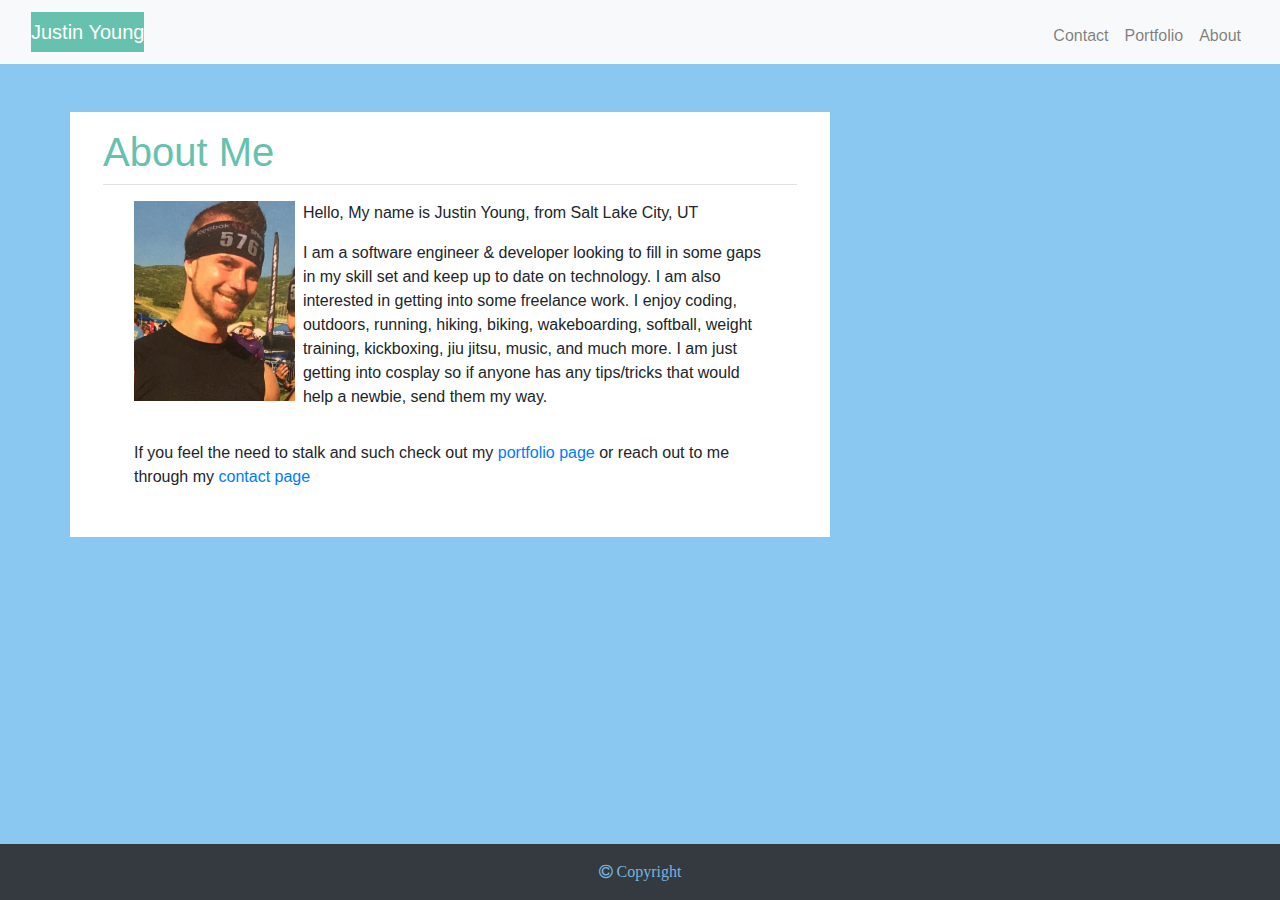
<file: hw2_justin_young/index.html>
<!DOCTYPE html>
<html lang="en">

<head>
    <meta charset="UTF-8">
    <meta name="viewport" content="width=device-width, initial-scale=1.0">

    <!-- BootStrap 4 -->
    <!-- CSS only -->
    <link rel="stylesheet" href="https://stackpath.bootstrapcdn.com/bootstrap/4.5.2/css/bootstrap.min.css"
        integrity="sha384-JcKb8q3iqJ61gNV9KGb8thSsNjpSL0n8PARn9HuZOnIxN0hoP+VmmDGMN5t9UJ0Z" crossorigin="anonymous">
    <!-- JS, Popper.js, and jQuery -->
    <script src="https://code.jquery.com/jquery-3.5.1.slim.min.js"
        integrity="sha384-DfXdz2htPH0lsSSs5nCTpuj/zy4C+OGpamoFVy38MVBnE+IbbVYUew+OrCXaRkfj"
        crossorigin="anonymous"></script>
    <script src="https://cdn.jsdelivr.net/npm/popper.js@1.16.1/dist/umd/popper.min.js"
        integrity="sha384-9/reFTGAW83EW2RDu2S0VKaIzap3H66lZH81PoYlFhbGU+6BZp6G7niu735Sk7lN"
        crossorigin="anonymous"></script>
    <script src="https://stackpath.bootstrapcdn.com/bootstrap/4.5.2/js/bootstrap.min.js"
        integrity="sha384-B4gt1jrGC7Jh4AgTPSdUtOBvfO8shuf57BaghqFfPlYxofvL8/KUEfYiJOMMV+rV"
        crossorigin="anonymous"></script>

    <!-- FontAwesome 4 -->
    <link rel="stylesheet" href="https://cdnjs.cloudflare.com/ajax/libs/font-awesome/4.7.0/css/font-awesome.min.css">

    <!-- Custom CSS -->
    <link rel="stylesheet" href="./Assets/Styles/styles.css" />


    <title>About Me</title>
</head>

<body>

    <!-- Header section -->
    <!-- Navbar section -->
    <div class="container-fluid mt-0 mb-5 bg-light ">
        <nav class="navbar navbar-expand-sm navbar-light">
            <a class="navbar-brand" href="index.html">Justin Young</a>
            <button class="navbar-toggler d-lg-none" type="button" data-toggle="collapse"
                data-target="#collapsibleNavId" aria-controls="collapsibleNavId" aria-expanded="false"
                aria-label="Toggle navigation">
                <span class="navbar-toggler-icon"></span>
            </button>

            <div class="collapse navbar-collapse" id="collapsibleNavId">
                <ul class="navbar-nav ml-auto mt-2">
                    <li class="nav-item">
                        <a class="nav-link" href="contact.html">Contact</a>
                    </li>
                    <li class="nav-item">
                        <a class="nav-link" href="portfolio.html">Portfolio</a>
                    </li>
                    <li class="nav-item">
                        <a class="nav-link" href="index.html">About</a>
                    </li>
                </ul>
            </div>
        </nav>
    </div>

    <!-- Main Content section-->
    <div class="container bg-transparent">
        <section class="row">
            <div class="col-xs-12 col-sm-8 px-5 py-3 bg-white justify-content-start">
                <div class="row border-bottom">
                    <h1 class="col-xs-12">About Me</h1>
                </div>
                <div class="row m-3">
                    <span class="col-xs-12">
                        <img src="./Assets/Images/Profile-Pic.jpg" alt="Profile Picture" class="float-left mr-2"/>
                        <p>
                            Hello, My name is Justin Young, from Salt Lake City, UT
                        </p>
                        <p>
                            I am a software engineer & developer looking to fill in some gaps in my skill set and keep up to date on technology.
                            I am also interested in getting into some freelance work.
                            I enjoy coding, outdoors, running, hiking, biking, wakeboarding, softball, weight training, kickboxing, jiu jitsu, music, and much more.
                            I am just getting into cosplay so if anyone has any tips/tricks that would help a newbie, send them my way.
                        </p>
                    </span>
                </div>
                <div class="row m-3">
                    <p class="col-xs-12">
                        If you feel the need to stalk and such check out my <a href="portfolio.html">portfolio page</a> or reach out to me through my <a href="contact.html">contact page</a>
                    </p>
                </div>
            </div>
        </section>
    </div>

    <!-- Footer section -->
    <footer class="container-fluid mt-3 mb-0 p-3 bg-dark fixed-bottom">
        <div class="row">
            <div class="col-xs-12 m-auto">
                <i class="fa fa-copyright" aria-hidden="true"> Copyright</i>
            </div>
        </div>
    </footer>

</body>

</html>
</file>
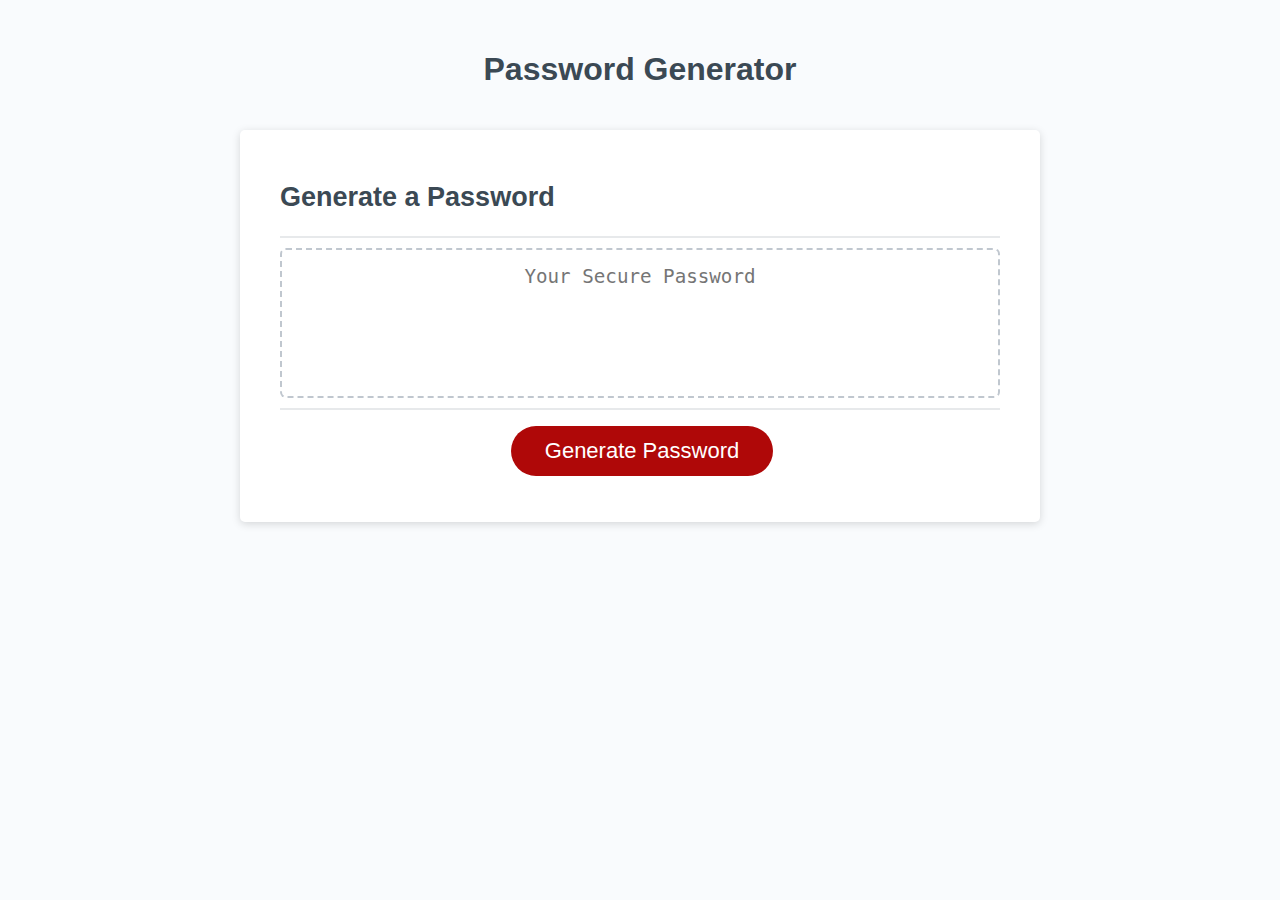
<file: hw3_justin_young/index.html>
<!DOCTYPE html>
<html lang="en">
  <head>
    <meta charset="UTF-8" />
    <meta name="viewport" content="width=device-width, initial-scale=1.0" />
    <meta http-equiv="X-UA-Compatible" content="ie=edge" />
    <link rel="stylesheet" href="style.css" />


    <title>Password Generator</title>
  </head>
  <body>
    <div class="wrapper">
      <!-- Header Section -->
      <header>
        <h1>Password Generator</h1>
      </header>

      <!-- Main Section -->
      <section class="card">
        <div class="card-header">
          <h2>Generate a Password</h2>
        </div>
        <div class="card-body">
          <textarea
            readonly
            id="password"
            placeholder="Your Secure Password"
            aria-label="Generated Password"
          ></textarea>
        </div>
        <div class="card-footer">
          <button id="generate" class="btn">Generate Password</button>
        </div>
      </section>

      <!-- Footer Section -->
    </div>
    <script src="script.js"></script>
  </body>
</html>
</file>
<file: hw2_justin_young/Assets/Styles/styles.css>
:root{
    --primary-color:rgb(102, 194, 174);
    --background-color:rgba(128, 195, 240, 0.911);
}
body{
    margin:0;
    padding:0;
    background-color:var(--background-color);
    font-family: Arial, Helvetica, serif;
}
h1{
    color:var(--primary-color);
}
img{
    height: 200px;
}
footer{
    border-top:var(--primary-color) 20px;
    color:var(--background-color);
}

.float-left{
    float:left;
}

/***   BootStrap Overrides ***/
.navbar-light .navbar-brand{
    background-color: var(--primary-color);
    color: white;
}

.card img{
    height: 275px;
    width: 100%;
}
.form-group{
    width:90%;
}
.btn-primary{
    background-color:var(--primary-color);
    border-color: var(--primary-color);
}
</file>
<file: hw3_justin_young/style.css>
*,
*::before,
*::after {
  box-sizing: border-box;
}

html,
body,
.wrapper {
  height: 100%;
  margin: 0;
  padding: 0;
}

body {
  font-family: sans-serif;
  background-color: #f9fbfd;
}

.wrapper {
  padding-top: 30px;
  padding-left: 20px;
  padding-right: 20px;
}

header {
  text-align: center;
  padding: 20px;
  padding-top: 0px;
  color: hsl(206, 17%, 28%);
}

.card {
  background-color: hsl(0, 0%, 100%);
  border-radius: 5px;
  border-width: 1px;
  box-shadow: rgba(0, 0, 0, 0.15) 0px 2px 8px 0px;
  color: hsl(206, 17%, 28%);
  font-size: 18px;
  margin: 0 auto;
  max-width: 800px;
  padding: 30px 40px;
}

.card-header::after {
  content: " ";
  display: block;
  width: 100%;
  background: #e7e9eb;
  height: 2px;
}

.card-body {
  min-height: 100px;
}

.card-footer {
  text-align: center;
}

.card-footer::before {
  content: " ";
  display: block;
  width: 100%;
  background: #e7e9eb;
  height: 2px;
}

.card-footer::after {
  content: " ";
  display: block;
  clear: both;
}

.btn {
  border: none;
  background-color: hsl(360, 91%, 36%);
  border-radius: 25px;
  box-shadow: rgba(0, 0, 0, 0.1) 0px 1px 6px 0px rgba(0, 0, 0, 0.2) 0px 1px 1px
    0px;
  color: hsl(0, 0%, 100%);
  display: inline-block;
  font-size: 22px;
  line-height: 22px;
  margin: 16px 16px 16px 20px;
  padding: 14px 34px;
  text-align: center;
  cursor: pointer;
}

button[disabled] {
  cursor: default;
  background: #c0c7cf;
}

.float-right {
  float: right;
}

#password {
  -webkit-appearance: none;
  -moz-appearance: none;
  appearance: none;
  border: none;
  display: block;
  width: 100%;
  padding-top: 15px;
  padding-left: 15px;
  padding-right: 15px;
  padding-bottom: 85px;
  font-size: 1.2rem;
  text-align: center;
  margin-top: 10px;
  margin-bottom: 10px;
  border: 2px dashed #c0c7cf;
  border-radius: 6px;
  resize: none;
  overflow: hidden;
}

@media (max-width: 690px) {
  .btn {
    font-size: 1rem;
    margin: 16px 0px 0px 0px;
    padding: 10px 15px;
  }

  #password {
    font-size: 1rem;
  }
}

@media (max-width: 500px) {
  .btn {
    font-size: 0.8rem;
  }
}
</file>
